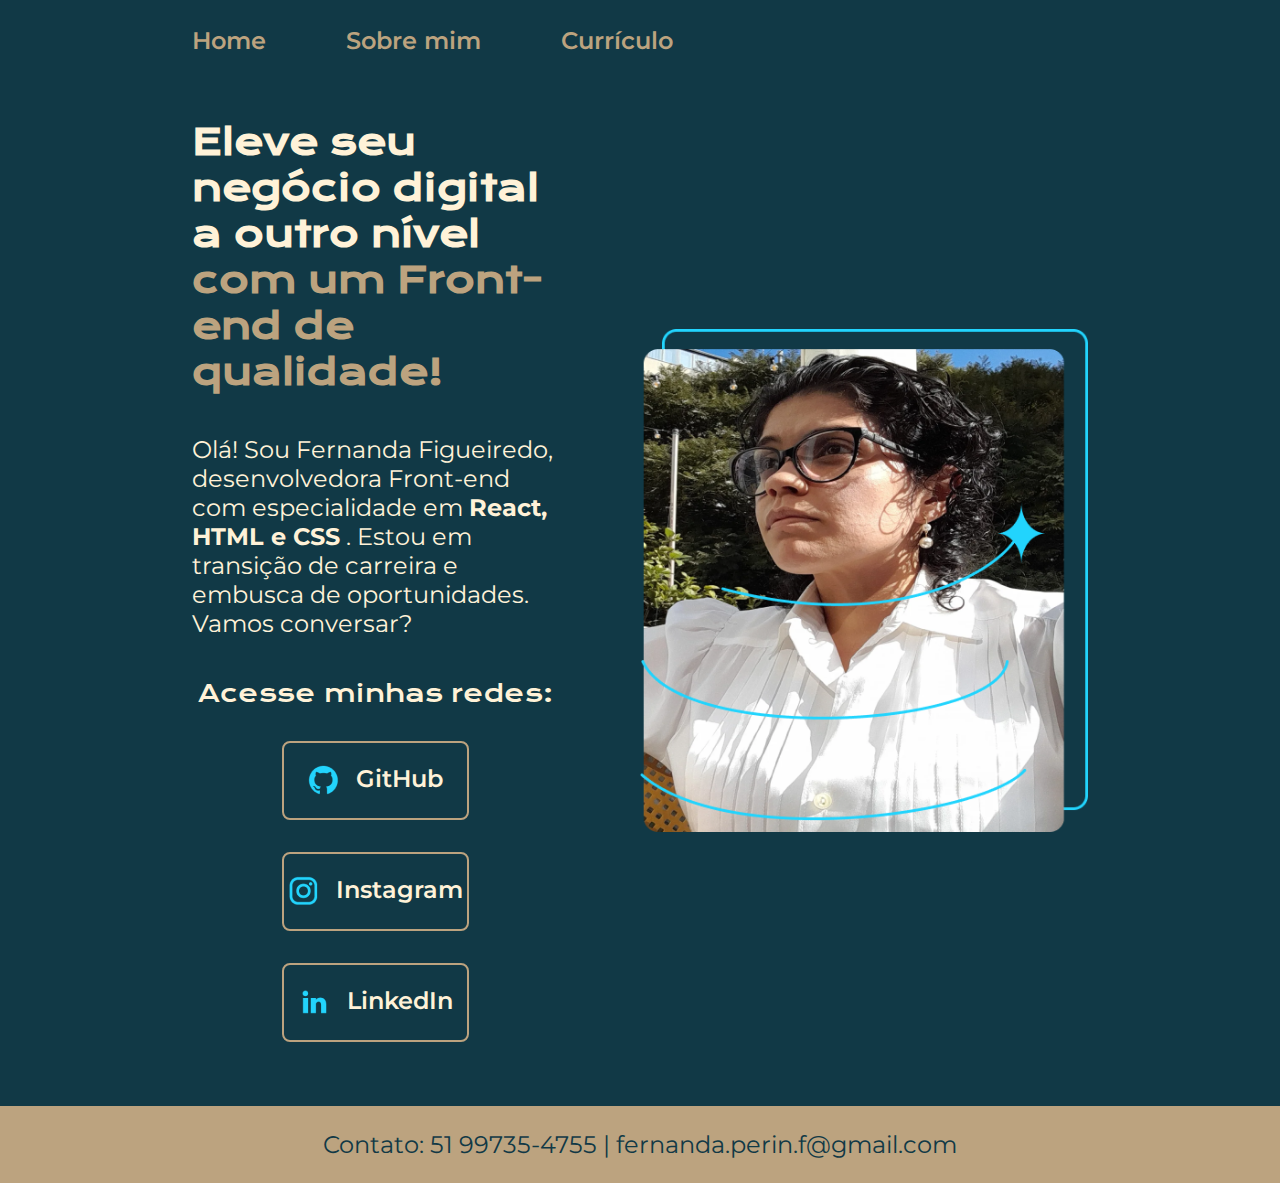
<file: index.html>
<!DOCTYPE html>
<html lang="pt-br">
<head>
    <meta charset="UTF-8">
    <meta http-equiv="X-UA-Compatible" content="IE=edge">
    <meta name="viewport" content="width=device-width, initial-scale=1.0">
    <title>Portfólio</title>
    <link rel="stylesheet" href="./styles/style.css">
</head>

<body>
    <header class="cabecalho">
        <nav class="cabecalho_menu">
            <a class="cabecalho_link" href="index.html">Home</a>
            <a class="cabecalho_link" href="about.html">Sobre mim</a>
            <a class="cabecalho_link" href="curriculo.html">Currículo</a>
        </nav>
    </header>
    <main class="apresentacao">
        <section class="apresentacao_conteudo">
            <h1 class="apresentacao_conteudo_titulo">Eleve seu negócio digital a outro nível
            <strong class="titulo-destaque">com um Front-end de qualidade!</strong></h1>
            <p class="apresentacao_conteudo_texto">Olá! Sou Fernanda Figueiredo, desenvolvedora Front-end com especialidade em <strong>React, HTML e CSS</strong> . Estou em transição de carreira e embusca de oportunidades. Vamos conversar?</p>
            <div class="apresentacao__links">
                <h2 class="apresentacao_links_substitulo">Acesse minhas redes:</h2>
                <a class="apresentacao_botoes" href="https://github.com/fpefigueiredo">
                    <img src="./assets/github.png">
                    GitHub
                </a>
                <a class="apresentacao_botoes" href="https://instagram.com/fpefigueiredo">
                    <img src="./assets/instagram.png">
                    Instagram
                </a>
                <a class="apresentacao_botoes" href="https://www.linkedin.com/in/fernandapfig/">
                    <img src="./assets/linkedin.png">
                    LinkedIn
                </a>
            </div>
        </section>
        <img class ="apresentacao_imagem" src="./assets/FPF.png" alt="foto profissional FPF">
    </main>
    <footer class="rodape">
        <p>Contato: 51 99735-4755 | fernanda.perin.f@gmail.com</p>
    </footer>
</body>
</html>
</file>
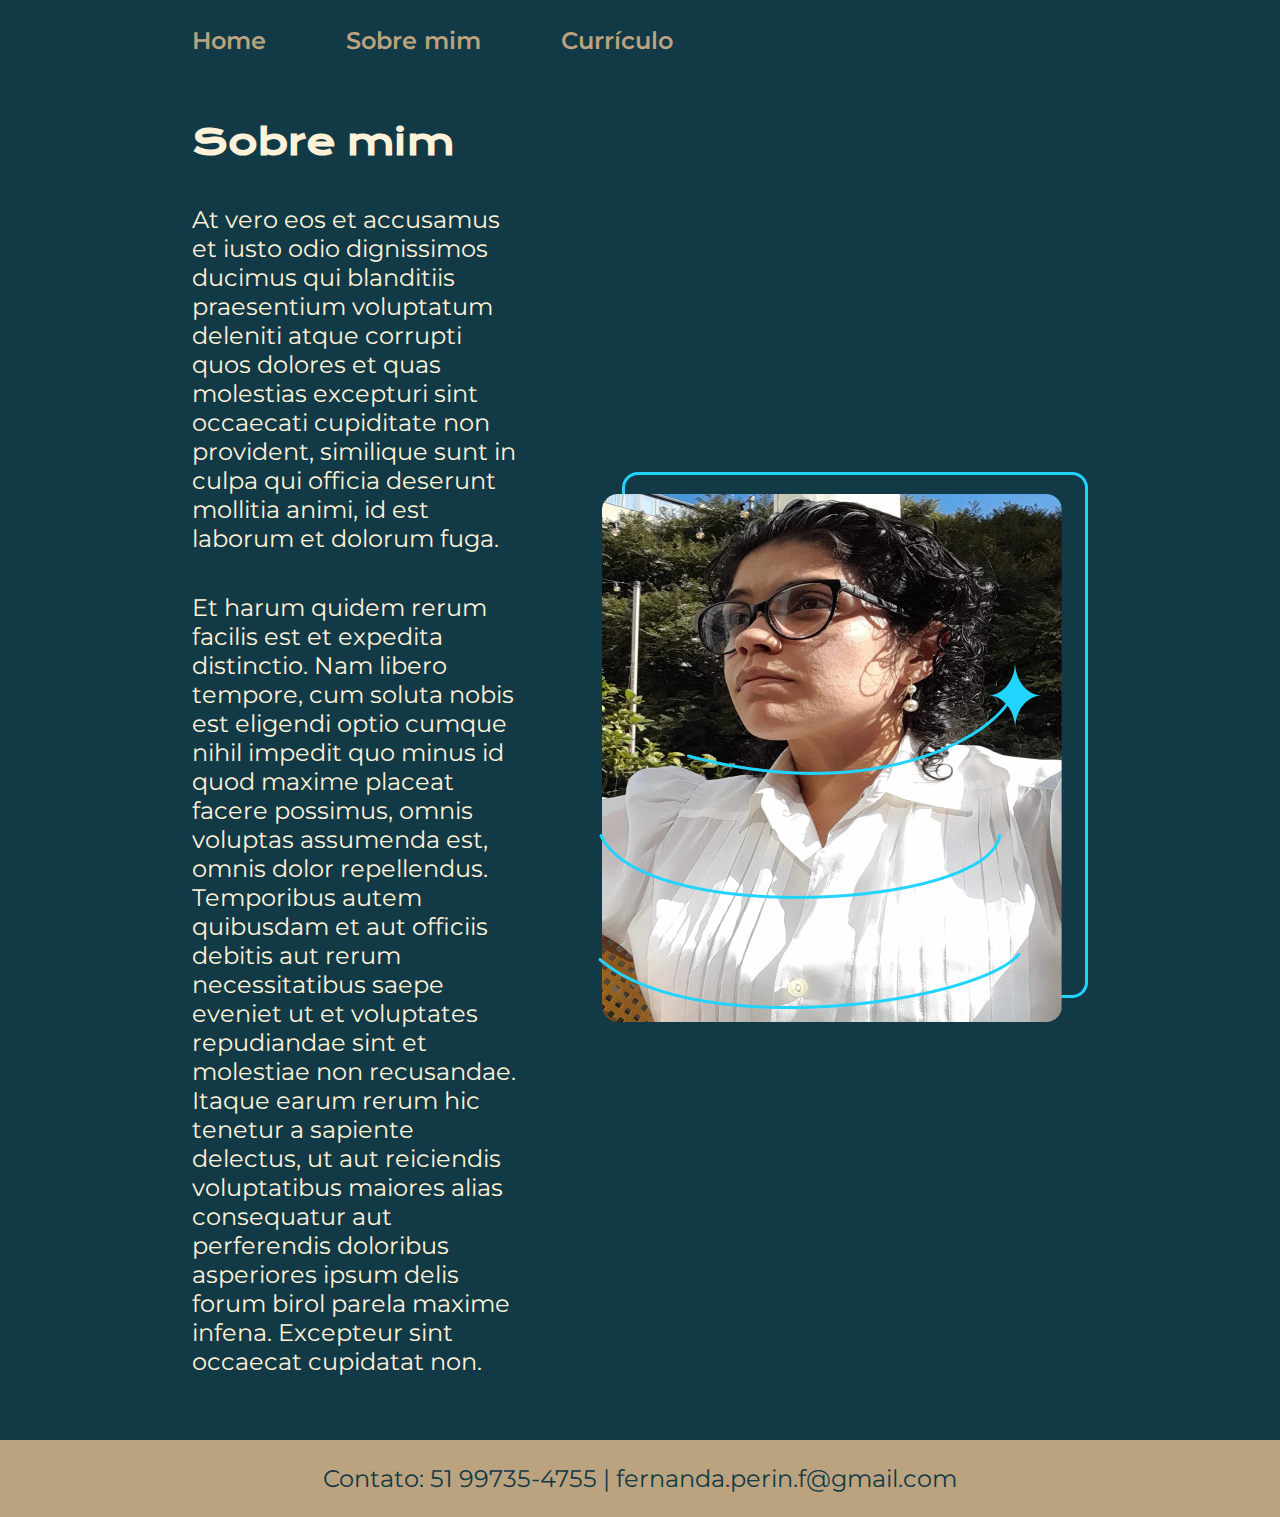
<file: about.html>
<!DOCTYPE html>
<html lang="pt-br">
<head>
    <meta charset="UTF-8">
    <meta name="viewport" content="width=device-width, initial-scale=1.0">
    <title>Sobre mim</title>
    <link rel="stylesheet" href="./styles/style.css">
</head>
<body>
    <header class="cabecalho">
        <nav class="cabecalho_menu">
            <a class="cabecalho_link" href="index.html">Home</a>
            <a class="cabecalho_link" href="about.html">Sobre mim</a>
            <a class="cabecalho_link" href="curriculo.html">Currículo</a>
        </nav>
    </header>

    <main class="apresentacao">
        <section class="apresentacao_conteudo">
            <h1 class="apresentacao_conteudo_titulo">Sobre mim</h1>
            <p class="apresentacao_conteudo_texto">At vero eos et accusamus et iusto odio dignissimos ducimus qui blanditiis praesentium voluptatum deleniti atque corrupti quos dolores et quas molestias excepturi sint occaecati cupiditate non provident, similique sunt in culpa qui officia deserunt mollitia animi, id est laborum et dolorum fuga.</p>
            <p class="apresentacao_conteudo_texto">Et harum quidem rerum facilis est et expedita distinctio. Nam libero tempore, cum soluta nobis est eligendi optio cumque nihil impedit quo minus id quod maxime placeat facere possimus, omnis voluptas assumenda est, omnis dolor repellendus. Temporibus autem quibusdam et aut officiis debitis aut rerum necessitatibus saepe eveniet ut et voluptates repudiandae sint et molestiae non recusandae. Itaque earum rerum hic tenetur a sapiente delectus, ut aut reiciendis voluptatibus maiores alias consequatur aut perferendis doloribus asperiores ipsum delis forum birol parela maxime infena. Excepteur sint occaecat cupidatat non.</p>
        </section>
        <img src="./assets/FPF.png" alt="foto profissional FPF">
    </main>

    <footer class="rodape">
        <p>Contato: 51 99735-4755 | fernanda.perin.f@gmail.com</p>
    </footer>

</body>
</html>
</file>
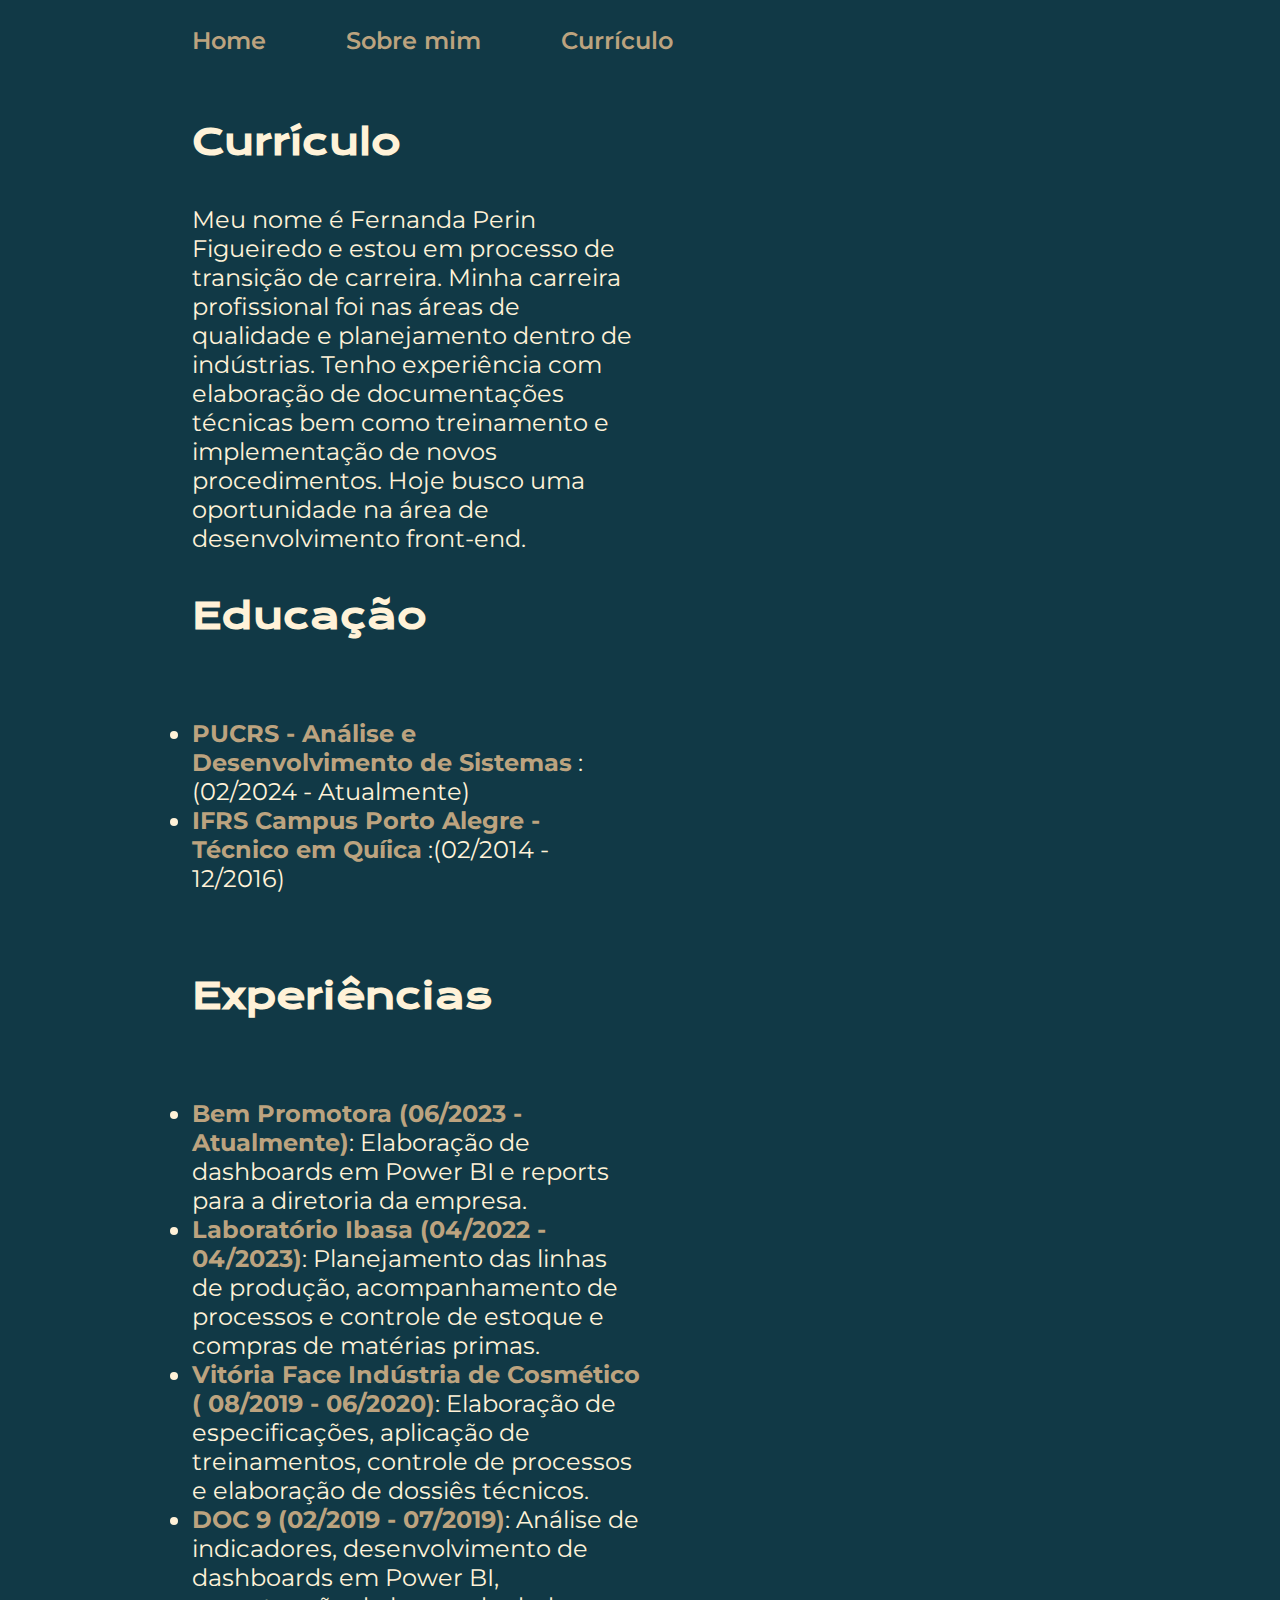
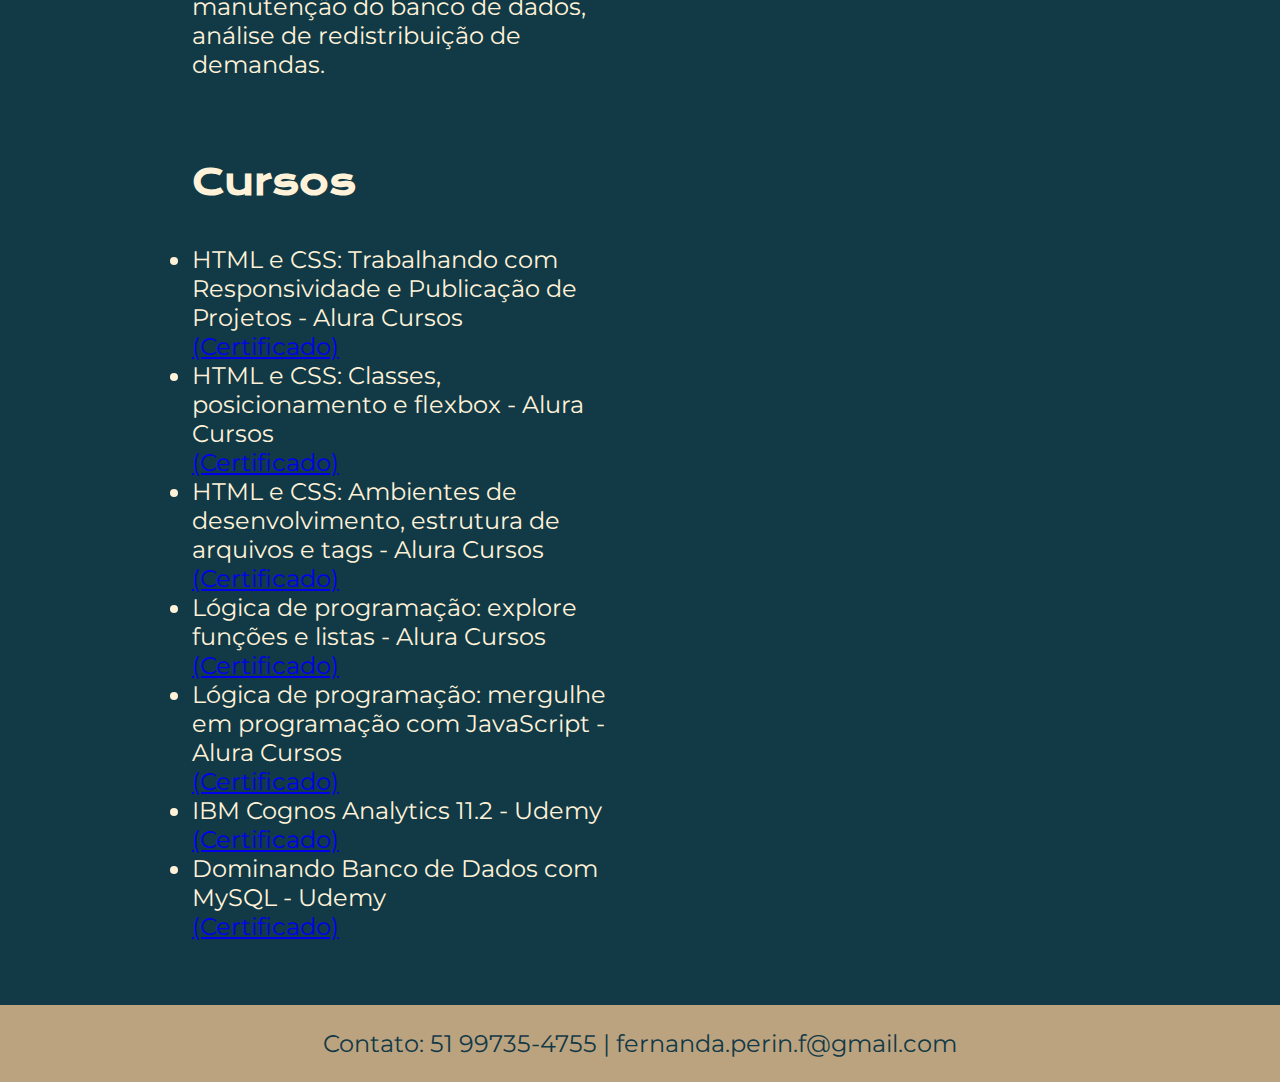
<file: curriculo.html>
<!DOCTYPE html>
<html lang="pt-br">
<head>
    <meta charset="UTF-8">
    <meta name="viewport" content="width=device-width, initial-scale=1.0">
    <title>Currículo</title>
    <link rel="stylesheet" href="./styles/style.css">
</head>

<body>
    <header class="cabecalho">
        <nav class="cabecalho_menu">
            <a class="cabecalho_link" href="index.html">Home</a>
            <a class="cabecalho_link" href="about.html">Sobre mim</a>
            <a class="cabecalho_link" href="curriculo.html">Currículo</a>
        </nav>
    </header>
    <main class="apresentacao">
        <section class="apresentacao_conteudo">
            <h1 class="apresentacao_conteudo_titulo">Currículo</h1>
            <p class="apresentacao_conteudo_texto">
                Meu nome é Fernanda Perin Figueiredo e estou em processo de transição de carreira. Minha carreira profissional foi nas áreas de qualidade e planejamento dentro de indústrias. Tenho experiência com elaboração de documentações técnicas bem como treinamento e implementação de novos procedimentos. Hoje busco uma oportunidade na área de desenvolvimento front-end.
            </p>
            <h2 class="apresentacao_conteudo_titulo">Educação</h2>
            <p class="apresentacao_conteudo_texto">
                <ul class="apresentacao_conteudo_texto">
                    <li><strong class="titulo-destaque">PUCRS - Análise e Desenvolvimento de Sistemas</strong> :(02/2024 - Atualmente)</li>
                    <li><strong class="titulo-destaque">IFRS Campus Porto Alegre - Técnico em Quíica</strong> :(02/2014 - 12/2016)</li>
                </ul>
            </p>               

            <h2 class="apresentacao_conteudo_titulo">Experiências</h2>
            <p class="apresentacao_conteudo_texto">
                <ul class="apresentacao_conteudo_texto">
                    <li><strong class="titulo-destaque">Bem Promotora (06/2023 - Atualmente)</strong>: Elaboração de dashboards em Power BI e reports para a diretoria da empresa.</li>
                    <li><strong class="titulo-destaque">Laboratório Ibasa (04/2022 - 04/2023)</strong>: Planejamento das linhas de produção, acompanhamento de processos e controle de estoque e compras de matérias primas.</li>
                    <li><strong class="titulo-destaque">Vitória Face Indústria de Cosmético ( 08/2019 - 06/2020)</strong>: Elaboração de especificações, aplicação de treinamentos, controle de processos e elaboração de dossiês técnicos.</li>
                    <li><strong class="titulo-destaque">DOC 9 (02/2019 - 07/2019)</strong>: Análise de indicadores, desenvolvimento de dashboards em Power BI, manutenção do banco de dados, análise de redistribuição de demandas.</li>
                </ul>
            </p>

            <h2 class="apresentacao_conteudo_titulo">Cursos</h2>
            <div class="apresentacao_conteudo_texto">
                <ul class="apresentacao_conteudo_texto">
                    <li>HTML e CSS: Trabalhando com Responsividade e Publicação de Projetos - Alura Cursos</li><a href="./certificados/HTML e CSS - trabalhando com responsividade e publi de projetos.pdf > (Certificado)</a>
                    <li>HTML e CSS: Cabeçalho, footer e variáveis CSS - Alura Cursos</li><a href="./certificados/HTML e CSS - cabeçalho, footer e variáveis CSS.pdf"> (Certificado)</a>
                    <li>HTML e CSS: Classes, posicionamento e flexbox - Alura Cursos</li><a href="./certificados/HTML e CSS - Classes, posicionamento e Flexbox.pdf"> (Certificado)</a>
                    <li>HTML e CSS: Ambientes de desenvolvimento, estrutura de arquivos e tags - Alura Cursos</li><a href="./certificados/HTML e CSS - ambientes de desenvolvimento, estrutura de arquivos e tags.pdf"> (Certificado)</a>
                    <li>Lógica de programação: explore funções e listas - Alura Cursos</li><a href="./certificados/Lógica de programação - explore funções e listas.pdf"> (Certificado)</a>
                    <li>Lógica de programação: mergulhe em programação com JavaScript - Alura Cursos</li><a href="./certificados/Lógica de programação - mergulhe em programação com JavaScript.pdf"> (Certificado)</a>
                    <li>IBM Cognos Analytics 11.2 - Udemy</li><a href="./certificados/IBM Cognos Analytics 11.2.pdf"> (Certificado)</a>
                    <li>Dominando Banco de Dados com MySQL - Udemy</li><a href="./certificados/Dominando Banco de Dados com MySQL.pdf"> (Certificado)</a>
                </ul>
            </div>
        </section>
    </main>
    <footer class="rodape">
        <p>Contato: 51 99735-4755 | fernanda.perin.f@gmail.com</p>
    </footer>    
</body>
</html>
</file>
<file: styles/style.css>
@import url('https://fonts.googleapis.com/css2?family=Krona+One&family=Montserrat&display=swap');

 :root {
    --cor-primaria: #113946;
    --cor-secundaria: #FFF2D8;
    --cor-terciaria: #BCA37F;
    --cor-hover: #EAD7BB; 

    --fonte-primaria: 'Krona One', sans-serif;
    --fonte-secundaria: 'Montserrat', sans-serif;
 }

* {
    margin: 0;
    padding: 0;
}

body{
    /* height: 100vh; */
    box-sizing: border-box;
    background-color: var(--cor-primaria);
    color: var(--cor-secundaria);
}

.cabecalho {
   padding: 2% 0% 0% 15%;  
}

.cabecalho_menu {
    display: flex;
    gap: 80px;
}

.cabecalho_link {
    font-family: var(--fonte-secundaria);
    font-size: 1.5rem;
    font-weight: 600;
    color: var(--cor-terciaria);
    text-decoration: none;
}

.titulo-destaque {
    color: var(--cor-terciaria);
}

.apresentacao {
    padding: 5% 15%;
    display: flex;
    align-items: center;
    justify-content: space-between;
    gap: 82px;
}

.apresentacao_conteudo {
    width: 50%;
    display: flex;
    flex-direction: column;
    gap: 40px;
}

.apresentacao_conteudo_titulo {
    font-size: 2.25rem;
    font-family: var(--fonte-primaria);
}

.apresentacao_conteudo_texto {
    font-size: 1.5rem;
    font-family: var(--fonte-secundaria);
}

.apresentacao__links {
    display: flex;
    flex-direction: column;
    align-items: center;
    justify-content: space-between;
    gap: 32px;
}

.apresentacao_links_substitulo{
   font-family: var(--fonte-primaria) ;
   font-weight: 400;
   font-size: 1.5rem; 
}

.apresentacao_botoes {
    /* background-color: #2DD4FD; */
    display: flex;
    justify-content: center;
    gap: 16px;
    border: 2px solid var(--cor-terciaria);
    width: 50%;
    text-align: center;
    border-radius: 8px;
    font-size: 1.5rem;
    font-weight: 600;
    padding: 21.5px 0;
    text-decoration: none;
    color: var(--cor-secundaria);
    font-family: var(--fonte-secundaria);
}

.apresentacao_botoes:hover {
    background-color: var(--cor-hover);
}

.apresentacao_imagem{
    width: 50%;
}

.rodape {
    padding: 24px;
    color: var(--cor-primaria);
    background-color: var(--cor-terciaria);
    text-align: center;
    font-size: 1.5rem;
    font-family: var(--fonte-secundaria);
    font-weight: 400;
}

@media (max-width: 1226px) {
    .cabecalho {
        padding: 10%;
    }
    
    .cabecalho_menu {
        justify-content: center;
    }

    .apresentacao {
        flex-direction: column-reverse;
        padding: 5%;
    }

    .apresentacao_conteudo {
        width: auto;
    } 
}
</file>
